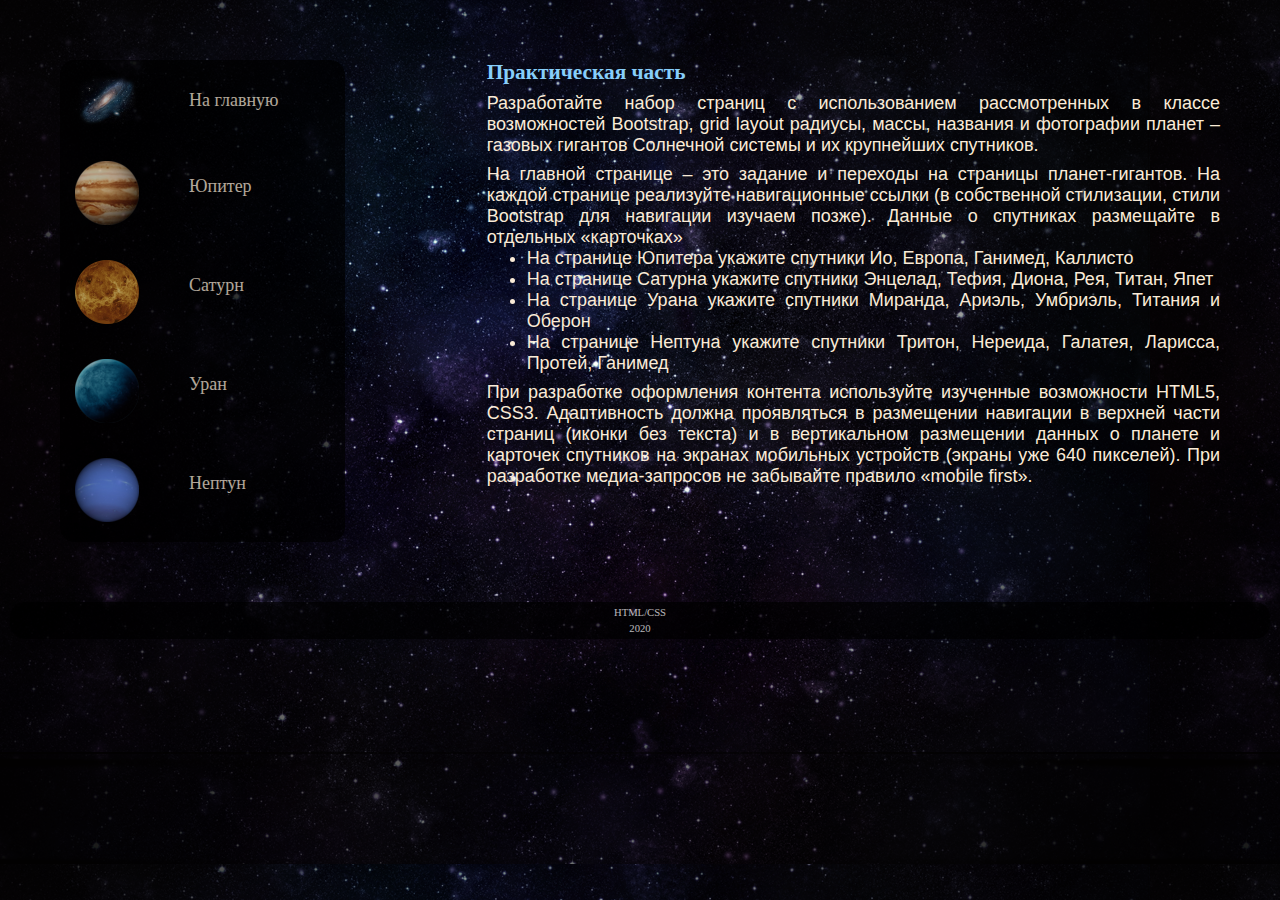
<file: index.html>
﻿<!DOCTYPE html>
<html>
<head>
    <meta charset="utf-8" />
    <!-- адптивный запрос для мобильных устройств -->
    <meta name="viewport" content="width=device-width">
    <title>HTML/CSS</title>
    <!-- подключение внешней таблицы стилей  -->
    <link rel="stylesheet" href="css/main.css" />
    <!-- Favicon -->
    <link rel="shortcut icon" href="imgs/lobster.png" type="image/x-icon" />
</head>
<body>
    <div class="grid">
        <aside>
                <nav class="container">
                    <a href="index.html" title="Переход на главную странцу"><img src="imgs/galaxy.png" /><span>На главную</span></a>
                    <a href="htdocs/page1.html" title="Юпитер"><img src="imgs/jupiter.png" /><span>Юпитер</span></a>
                    <a href="htdocs/page2.html" title="Сатурн"><img src="imgs/saturn.png" /><span>Сатурн</span></a>
                    <a href="htdocs/page3.html" title="Уран"><img src="imgs/uran.png" /><span>Уран</span></a>
                    <a href="htdocs/page4.html" title="Нептун"><img src="imgs/neptune.png" /><span>Нептун</span></a>
                </nav>
        </aside>
        <article>
            <div class="article_content">
                <h2>Практическая часть</h2>
                <p>
                    Разработайте набор страниц с использованием рассмотренных в классе возможностей Bootstrap,
                    grid layout радиусы, массы, названия и фотографии планет – газовых гигантов Солнечной системы
                    и их крупнейших спутников.
                </p>
                <p>
                    На главной странице – это задание и переходы на страницы планет-гигантов.
                    На каждой странице реализуйте навигационные ссылки (в собственной стилизации,
                    стили Bootstrap для навигации изучаем позже). Данные о спутниках размещайте в отдельных «карточках»
                </p>
                <ul>
                    <li>
                        На странице Юпитера укажите спутники Ио, Европа, Ганимед, Каллисто
                    </li>
                    <li>
                        На странице Сатурна укажите спутники Энцелад, Тефия, Диона, Рея, Титан, Япет
                    </li>
                    <li>
                        На странице Урана укажите спутники Миранда, Ариэль, Умбриэль, Титания и Оберон
                    </li>
                    <li>
                        На странице Нептуна укажите спутники Тритон, Нереида, Галатея, Ларисса, Протей, Ганимед
                    </li>
                </ul>
                <p>
                    При разработке оформления контента используйте изученные возможности HTML5, CSS3.
                    Адаптивность должна проявляться в размещении навигации в верхней части страниц (иконки без текста)
                    и в вертикальном размещении данных о планете и карточек спутников на экранах мобильных устройств
                    (экраны уже 640 пикселей). При разработке медиа-запросов не забывайте правило «mobile first».
                </p>
            </div>
        </article>
        <footer>
            <address>HTML/CSS</address>
            <address>2020</address>
        </footer>
    </div>
</body>
</html>
</file>
<file: css/main.css>
﻿body {
    background: url(../imgs/spacebg.png);
    font-family: Calibri, sans-serif;
    font-size: 18px;
    margin: 0;
    text-align: justify;
}

.article_content {
    margin: 50px;
}

.grid {
    display: grid;
    grid-gap: 10px;
    margin: 10px;
    /* Шаблон для последовательного отображения контента */
    grid-template-areas: "aside" "article" "footer";
}

aside {
    padding: 50px;
    grid-area: aside;
}

article {
    grid-area: article;
}

footer {
    grid-area: footer;
}

/* Используем медиа-запросы для конкретного девайса */
@media (min-width: 640px) {
    .grid {
        grid-template-columns: 1fr 2fr;
        /* Размещаем наши элементы шаблона, используя колонки */
        grid-template-areas: 
            "aside aside" 
            "article article" 
            "footer footer"
    }
}

@media (min-width: 840px) {
    .grid {
        grid-template-columns: 1fr 2fr;
        grid-template-areas: 
            "aside article"
            "footer footer"
    }
}

/* строка навигационного меню */
nav {
    opacity: 0.7;
    display: flex;
    flex-direction: column;
    justify-content: right;
    background-color: black;
    height: auto;
    width: 90%;
    border-bottom: 1px solid #ccc;
    border-radius: 15px;
    border: none;
}

/* элемент навигационного меню */
/* имитация простой кнопки */
nav a {
    padding: 15px;
    margin: 50px, 0px, 0px, 0px;
    width: 90%;
    color: antiquewhite;
    text-decoration: none; /* убрать подчеркивание */
    font-size: 18px;
    font-family: Comic Sans MS;
    position: center;
    border-radius: 12px;
}

/* элемент навигационного меню, */
/* который уже посещал пользователь */
nav a:visited {
    color: palevioletred;
    background-color: mediumvioletred;
}

/* элемент навигационного меню */
/* на который пользователь навел курсор */
nav a:hover {
    opacity: 1.1;
    color: darkblue;
    background-color: lightgoldenrodyellow;
}

/* текст ссылки навигационного меню */
span {
    display: inline-block;
    position: absolute;
    margin-top: 15px;
    margin-left: 50px;
}

/* подвал */
footer {
    opacity: 0.7;
    background-color: black;
    border-top: 1px solid #ccc;
    border-radius: 15px;
    border: none;
}

/* поле адреса разработчика - полоса, размещенная в подвале страницы */
address {
    text-align: center;
    color: white;
    height: auto;
    font-size: 8pt;
    font-family: Verdana, serif;
    font-style: normal;
    box-sizing: border-box;
    margin: 5px;
}

address:hover {
    /* меняем цвет */
    color: lightcoral;
    /* меняем размер шрифта */
    font-size: 10px;
    font-weight: bold;
    margin: 5px;
}

/* заголовки секций главной страницы */
h2 {
    font-family: "Calibri Light", Verdana, serif;
    font-size: 16pt;
    color: lightskyblue;
    margin-bottom: 3pt;
}

/* абзацы текста главной страницы */
p {
    color: antiquewhite;
    text-align: justify;
    margin-bottom: 0;
    margin-top: 6pt;
}

/* список */
ul {
    color: antiquewhite;
    margin-top: 0;
    margin-bottom: 3pt;
}

/* стиль для вложенного неупорядоченного списка*/
ul ul {
    color: antiquewhite;
    margin: 6px 0 0 18px;
    padding-left: 18px;
    text-align: justify;
}

/* изменение меню при уменьшении экрана */
@media screen and (max-width: 840px) {
    nav {
        flex-direction: row;
        justify-content: center;
        width: 100%;
    }

    nav a {
        width: auto;
    }

    span {
        display: none;
    }
}
/* @media */
</file>
